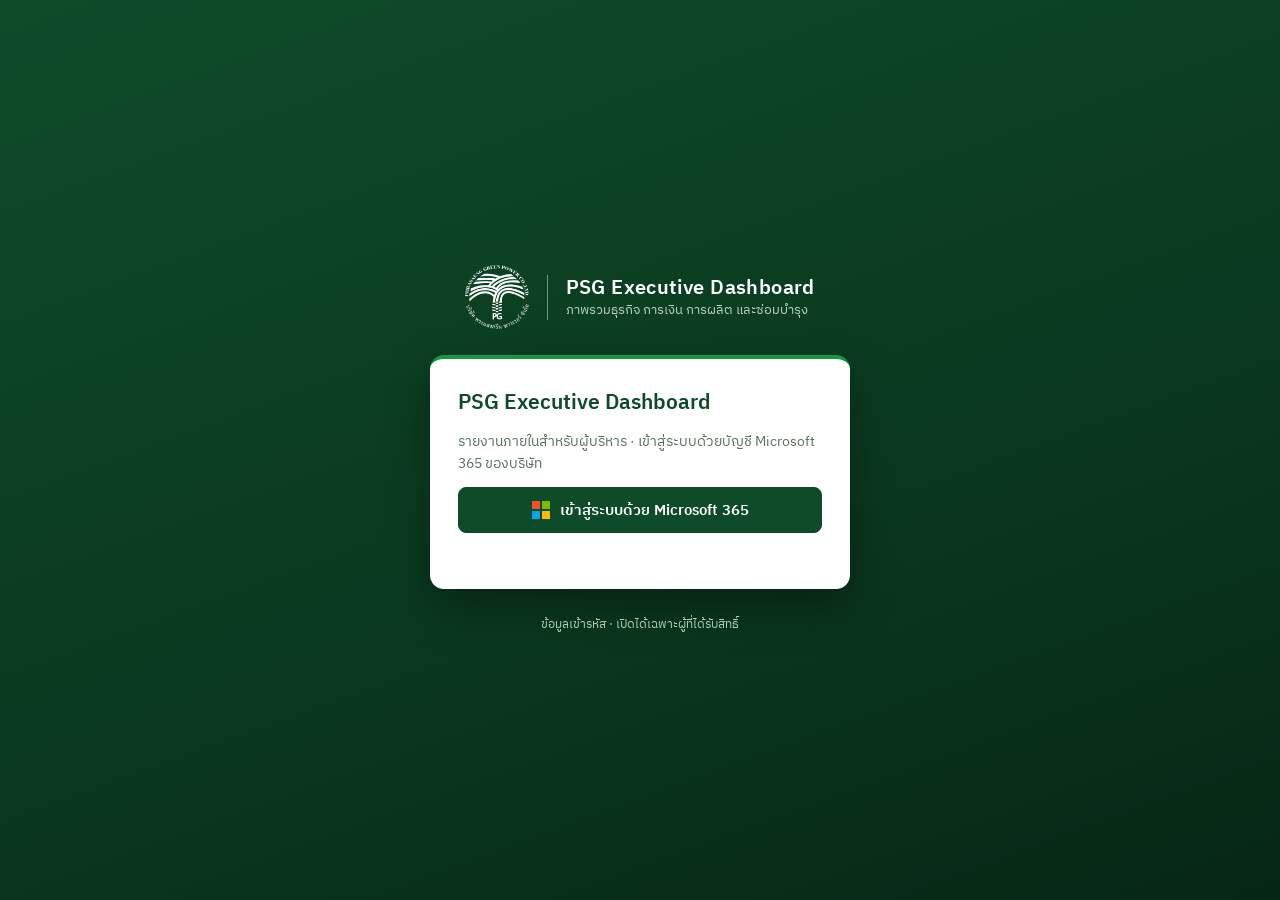
<file: site/index.html>
<!doctype html>
<html lang="th" data-theme="psg">
<head>
<meta charset="utf-8">
<meta name="viewport" content="width=device-width, initial-scale=1">
<meta name="robots" content="noindex, nofollow">
<title>PSG Executive Dashboard</title>
<script>try { var t = localStorage.getItem('psg-theme'); if (t === 'light' || t === 'dark' || t === 'psg') document.documentElement.setAttribute('data-theme', t); } catch (e) {}</script>
<link rel="icon" href="assets/psg-logo.png">
<link rel="stylesheet" href="styles.css?v=mwpuw1lw">
<link rel="stylesheet" href="gate.css?v=mwpuw1lw">
</head>
<body class="locked">
<div class="lock" id="lock">
  <div class="lock-box">
    <div class="logo-zone"><img src="assets/psg-logo-light.png" width="64" height="64" alt="Phrasaeng Green Power"><div class="brand-txt"><b>PSG Executive Dashboard</b><span>ภาพรวมธุรกิจ การเงิน การผลิต และซ่อมบำรุง</span></div></div>
    <form onsubmit="return false">
      <h1>PSG Executive Dashboard</h1>
      <p>รายงานภายในสำหรับผู้บริหาร · เข้าสู่ระบบด้วยบัญชี Microsoft 365 ของบริษัท</p>
      <button class="gbtn" id="go" type="button" disabled>กำลังตรวจสอบ…</button>
      <button class="gbtn ghost" id="out" type="button" hidden>ออกจากระบบ / ลองบัญชีอื่น</button>
      <p class="err" id="err" role="alert"></p>
    </form>
    <p class="fine">ข้อมูลเข้ารหัส · เปิดได้เฉพาะผู้ที่ได้รับสิทธิ์</p>
  </div>
</div>
<div id="dash-root" hidden>
<header class="band">
  <svg class="band-wave" viewBox="0 0 1440 60" preserveAspectRatio="none" aria-hidden="true"><path class="w1" d="M0 38 C120 26 240 50 360 38 S600 26 720 38 960 50 1080 38 1320 26 1440 38 1680 50 1800 38 2040 26 2160 38 2400 50 2520 38 2760 26 2880 38 V60 H0Z"/><path class="w2" d="M0 44 C140 34 280 54 420 44 S700 34 840 44 1120 54 1260 44 1540 34 1680 44 1960 54 2100 44 2380 34 2520 44 2800 54 2880 44 V60 H0Z"/></svg>
  <div class="band-in">
    <div class="brand">
      <img class="logo-d" src="assets/psg-logo-light.png" alt="Phrasaeng Green Power" width="52" height="52"><img class="logo-l" src="assets/psg-logo.png" alt="" width="52" height="52">
      <div class="brand-txt"><b>PSG Executive Dashboard</b><span>ภาพรวมธุรกิจ การเงิน การผลิต และซ่อมบำรุง</span></div>
    </div>
    <div class="band-right">
      <div class="seg" role="group" aria-label="ธีมการแสดงผล" id="theme">
        <button type="button" data-t="psg"><svg viewBox="0 0 24 24" width="18" height="18" aria-hidden="true" focusable="false" fill="none" stroke="currentColor" stroke-width="1.6" stroke-linecap="round" stroke-linejoin="round"><path d="M5 19c0-8 5-13 14-14 0 9-5 14-13 14"/><path d="M5 19l7-7"/></svg><span>ปกติ</span></button><button type="button" data-t="dark"><svg viewBox="0 0 24 24" width="18" height="18" aria-hidden="true" focusable="false" fill="none" stroke="currentColor" stroke-width="1.6" stroke-linecap="round" stroke-linejoin="round"><path d="M20 14.5A8 8 0 0 1 9.5 4a8 8 0 1 0 10.5 10.5z"/></svg><span>มืด</span></button><button type="button" data-t="light"><svg viewBox="0 0 24 24" width="18" height="18" aria-hidden="true" focusable="false" fill="none" stroke="currentColor" stroke-width="1.6" stroke-linecap="round" stroke-linejoin="round"><circle cx="12" cy="12" r="4"/><path d="M12 2.5v2M12 19.5v2M2.5 12h2M19.5 12h2M5.3 5.3l1.4 1.4M17.3 17.3l1.4 1.4M5.3 18.7l1.4-1.4M17.3 6.7l1.4-1.4"/></svg><span>สว่าง</span></button>
      </div>
      <span class="who" id="who" hidden></span>
      <button type="button" class="btn-out" id="logout" hidden>ออกจากระบบ</button>
    </div>
  </div>
</header>
<div class="navbar"><nav class="tabs" id="tabs" aria-label="หน้ารายงาน"></nav></div>
<div class="pagehead"><div><h1 id="ptitle">PSG Executive Dashboard</h1><p id="psub">ภาพรวมธุรกิจ การเงิน การผลิต และซ่อมบำรุง</p></div><div class="status" id="status"></div></div>
<div class="filterbar"><div class="filters" id="filters"></div></div>
<main id="main" class="main"><div class="state">กำลังโหลดข้อมูล…</div></main>
<footer class="foot" id="foot"></footer>
<div class="modal" id="modal" hidden role="dialog" aria-modal="true" aria-labelledby="modal-title"><div class="modal-box" id="modal-box"></div></div>
</div>
<script src="metrics.js?v=mwpuw1lw"></script>
<script>window.DASH_STATIC = 1;</script>
<script src="vendor/msal-browser.min.js?v=mwpuw1lw"></script>
<script src="auth-config.js?v=mwpuw1lw"></script>
<script src="data.enc.js?v=mwpuw1lw"></script>
<script src="app.js?v=mwpuw1lw"></script>
<script src="gate.js?v=mwpuw1lw"></script>
</body>
</html>
</file>
<file: site/styles.css>
@font-face { font-family: 'Plex Thai'; font-weight: 400; src: url(fonts/ibm-plex-sans-thai-thai-400-normal.woff2) format('woff2'); unicode-range: U+0E01-0E5B, U+200C-200D, U+25CC; font-display: swap; }
@font-face { font-family: 'Plex Thai'; font-weight: 400; src: url(fonts/ibm-plex-sans-thai-latin-400-normal.woff2) format('woff2'); font-display: swap; }
@font-face { font-family: 'Plex Thai'; font-weight: 500; src: url(fonts/ibm-plex-sans-thai-thai-500-normal.woff2) format('woff2'); unicode-range: U+0E01-0E5B, U+200C-200D, U+25CC; font-display: swap; }
@font-face { font-family: 'Plex Thai'; font-weight: 500; src: url(fonts/ibm-plex-sans-thai-latin-500-normal.woff2) format('woff2'); font-display: swap; }
@font-face { font-family: 'Plex Thai'; font-weight: 600; src: url(fonts/ibm-plex-sans-thai-thai-600-normal.woff2) format('woff2'); unicode-range: U+0E01-0E5B, U+200C-200D, U+25CC; font-display: swap; }
@font-face { font-family: 'Plex Thai'; font-weight: 600; src: url(fonts/ibm-plex-sans-thai-latin-600-normal.woff2) format('woff2'); font-display: swap; }
:root, :root[data-theme="psg"] {
  --navy: #0E4B29; --blue: #179645; --mid: #4DAF6E; --sky: #A8D8B5; --pale: #E3F2E7;
  --bg: #F4F9F5; --card: #FFFFFF; --line: #D6E6DA; --ink: #17301F; --muted: #56705D;
  --warn: #B4561A; --warnbg: #FCEFE4; --bad: #B42318; --badbg: #FCEBEA; --ok: #13803D; --na: #7F9186;
  --band: #0E4B29; --band2: #0A3A1F; --bar1: #179645; --bar2: #0E4B29; --bar3: #A8D8B5; --barded: #E8A15E; --line2: #C8641E; --chem: #2A8C7B; --grid: #E2EEE5; --track: #E9F3EC;
  --hover: #F1F8F3; --sel: #E8F4EC; --insbg: #F7FBF8; --inswarn: #FFF8F1; --shadow: 0 1px 2px rgba(14, 75, 41, .06); --input: #FFFFFF; --chip2: #EDF3EF; --bandtxt: #D9F0E0; --wave: #A8D8B5;
  color-scheme: light;
}
:root[data-theme="light"] {
  --navy: #1F2A24; --blue: #179645; --mid: #5BAF78; --sky: #9CCFAE; --pale: #EEF5F0;
  --bg: #FFFFFF; --card: #FFFFFF; --line: #E3E8E5; --ink: #1A1F1C; --muted: #5C6660;
  --warn: #B4561A; --warnbg: #FDF2E8; --bad: #B42318; --badbg: #FCEBEA; --ok: #13803D; --na: #848E88;
  --band: #FFFFFF; --band2: #F3F7F4; --bar1: #179645; --bar2: #1F2A24; --bar3: #B9DFC5; --barded: #E8A15E; --line2: #C8641E; --chem: #2A8C7B; --grid: #EDF1EE; --track: #EFF3F0;
  --hover: #F5F8F6; --sel: #EEF5F0; --insbg: #FAFBFA; --inswarn: #FFF9F3; --shadow: 0 1px 2px rgba(0, 0, 0, .05); --input: #FFFFFF; --chip2: #F0F3F1; --bandtxt: #3E4A43; --wave: #179645;
  color-scheme: light;
}
:root[data-theme="dark"] {
  --navy: #CFEAD7; --blue: #4CC27A; --mid: #5DBB80; --sky: #7FC897; --pale: #1B3626;
  --bg: #0B1510; --card: #12201A; --line: #22362B; --ink: #E2EFE6; --muted: #9DB5A5; --warn: #F0A060; --warnbg: #3A2614; --bad: #F08A80; --badbg: #3A1A18; --ok: #6FD39A; --na: #7D9184;
  --band: #08130D; --band2: #0E2418; --bar1: #4CC27A; --bar2: #A8D8B5; --bar3: #2E5B3F; --barded: #D98A4E; --line2: #F0A060; --chem: #5CC2AD; --grid: #1F3127; --track: #1A2B21;
  --hover: #183024; --sel: #173022; --insbg: #152519; --inswarn: #2A2118; --shadow: 0 1px 2px rgba(0, 0, 0, .35); --input: #0E1A14; --chip2: #1A2B21; --bandtxt: #BFE3CB; --wave: #4CC27A;
  color-scheme: dark;
}
* { box-sizing: border-box; }
html { -webkit-text-size-adjust: 100%; }
body { margin: 0; background: var(--bg); color: var(--ink); font-family: 'Plex Thai', 'Sarabun', 'Leelawadee UI', Tahoma, sans-serif; font-size: 15px; line-height: 1.55; }
h1, h2, h3, p { margin: 0; }
button, select, input { font: inherit; color: inherit; }
.num { font-variant-numeric: tabular-nums; }
.band { background: linear-gradient(90deg, var(--band), var(--band2)); color: var(--bandtxt); border-bottom: 3px solid var(--blue); position: relative; overflow: hidden; }
.band-in { position: relative; z-index: 1; }
.band-wave { position: absolute; left: 0; bottom: 0; width: 200%; height: 100%; pointer-events: none; }
.band-wave path { fill: var(--wave); }
.band-wave .w1 { opacity: .10; animation: wave 14s linear infinite; }
.band-wave .w2 { opacity: .07; animation: wave 22s linear infinite reverse; }
@keyframes wave { from { transform: translateX(0); } to { transform: translateX(-50%); } }
.band-in { max-width: 1320px; margin: 0 auto; padding: 12px 20px; display: flex; flex-wrap: wrap; gap: 12px 24px; align-items: center; justify-content: space-between; }
.brand { display: flex; align-items: center; gap: 18px; min-width: 0; }
.brand img { height: 46px; width: auto; flex: none; }
.brand-txt { display: flex; flex-direction: column; border-left: 1px solid var(--sky); padding-left: 18px; line-height: 1.3; }
.brand-txt b { font-weight: 600; font-size: 19px; letter-spacing: .02em; color: var(--bandtxt); }
.brand-txt span { font-size: 13px; color: var(--bandtxt); opacity: .85; }
.band-right { display: flex; flex-wrap: wrap; align-items: center; gap: 12px; }
/* ตัวเลือกธีม — แบบ segmented control (track โปร่ง + ปุ่มที่เลือกยกขึ้นเบา ๆ) */
.seg { display: inline-flex; gap: 2px; padding: 4px; border-radius: 14px; background: rgba(255, 255, 255, .07); border: 1px solid rgba(255, 255, 255, .14); box-shadow: inset 0 1px 0 rgba(255, 255, 255, .04); }
.seg button { display: inline-flex; align-items: center; gap: 8px; min-height: 36px; padding: 0 16px; border: 1px solid transparent; border-radius: 10px; background: transparent; color: var(--bandtxt); opacity: .82; cursor: pointer; font: inherit; font-size: 14px; transition: background-color .18s ease, opacity .18s ease, box-shadow .18s ease; }
.seg button svg { flex: none; }
.seg button:hover { opacity: 1; background: rgba(255, 255, 255, .06); }
.seg button:focus-visible { outline: 2px solid var(--sky); outline-offset: 1px; }
.seg button[aria-pressed="true"] { opacity: 1; background: rgba(255, 255, 255, .16); border-color: rgba(255, 255, 255, .10); box-shadow: 0 1px 3px rgba(0, 0, 0, .22); font-weight: 500; }
.who { font-size: 13.5px; color: var(--bandtxt); max-width: 220px; overflow: hidden; text-overflow: ellipsis; white-space: nowrap; }
.btn-out { min-height: 40px; padding: 0 16px; border: 1px solid var(--sky); border-radius: 6px; background: transparent; color: var(--bandtxt); cursor: pointer; font-size: 14px; }
.btn-out:hover { background: rgba(168, 216, 181, .15); }
.navbar { background: var(--card); border-bottom: 1px solid var(--line); }
.tabs { max-width: 1320px; margin: 0 auto; padding: 0 20px; display: flex; gap: 2px; overflow-x: auto; }
.tabs a { padding: 12px 14px; color: var(--muted); text-decoration: none; font-weight: 500; white-space: nowrap; border-bottom: 3px solid transparent; transition: color .2s, border-color .2s; }
.tabs a:hover { color: var(--navy); }
.tabs a[aria-current=page] { color: var(--navy); border-bottom-color: var(--blue); }
.pagehead { max-width: 1320px; margin: 0 auto; padding: 22px 20px 0; display: flex; flex-wrap: wrap; gap: 10px 20px; align-items: end; justify-content: space-between; }
.pagehead h1 { font-size: 26px; font-weight: 600; color: var(--navy); line-height: 1.25; }
.pagehead p { color: var(--muted); font-size: 14px; }
.status { display: flex; flex-wrap: wrap; gap: 8px; font-size: 13px; justify-content: flex-end; }
.filterbar { max-width: 1320px; margin: 16px auto 0; padding: 0 20px; }
.filters { background: var(--card); border: 1px solid var(--line); border-radius: 12px; padding: 14px 18px; display: flex; flex-wrap: wrap; gap: 12px 16px; align-items: end; box-shadow: var(--shadow); }
.filters label { display: flex; flex-direction: column; gap: 3px; font-size: 13px; color: var(--muted); min-width: 140px; }
.filters label.grow { flex: 1 1 260px; }
.filters select, .btn { min-height: 42px; padding: 0 12px; border: 1px solid var(--line); border-radius: 8px; background: var(--input); font-size: 14.5px; color: var(--ink); }
.btn { cursor: pointer; font-weight: 500; color: var(--navy); }
.btn:hover { border-color: var(--mid); }
.btn:disabled { opacity: .5; cursor: default; }
.btn.primary { background: var(--band); border-color: var(--band); color: #fff; }
.filters .hint { flex-basis: 100%; font-size: 13px; color: var(--muted); border-top: 1px solid var(--line); padding-top: 10px; }
.chip { display: inline-flex; align-items: center; gap: 6px; padding: 3px 10px; border-radius: 999px; background: var(--pale); color: var(--navy); white-space: nowrap; }
.chip.warn { background: var(--warnbg); color: var(--warn); }
.chip.plain { background: var(--chip2); color: var(--muted); }
.chip .dot { width: 8px; height: 8px; border-radius: 50%; background: var(--sky); animation: pulse 2.4s ease-in-out infinite; }
.main { max-width: 1320px; margin: 0 auto; padding: 20px; display: flex; flex-direction: column; gap: 18px; }
.grid { display: grid; gap: 16px; }
.g4 { grid-template-columns: repeat(auto-fit, minmax(235px, 1fr)); }
.g3 { grid-template-columns: repeat(auto-fit, minmax(280px, 1fr)); }
.g2 { grid-template-columns: repeat(auto-fit, minmax(min(100%, 430px), 1fr)); }
.card { background: var(--card); border: 1px solid var(--line); border-radius: 12px; box-shadow: var(--shadow); padding: 18px 20px; min-width: 0; transition: border-color .2s, box-shadow .2s, transform .2s; }
button.card:hover { transform: translateY(-2px); box-shadow: 0 8px 22px rgba(14, 75, 41, .12); }
.card.accent { border-top: 4px solid var(--blue); }
.card.accent.navy { border-top-color: var(--navy); }
.card.accent.sky { border-top-color: var(--sky); }
.card.accent.warn { border-top-color: var(--warn); }
.card h2 { font-size: 17px; font-weight: 600; color: var(--navy); }
.card h3 { font-size: 15px; font-weight: 600; color: var(--navy); }
.sub { color: var(--muted); font-size: 13px; }
.head { display: flex; flex-wrap: wrap; gap: 8px 14px; justify-content: space-between; align-items: start; margin-bottom: 12px; }
.kpi { display: flex; flex-direction: column; gap: 4px; text-align: left; width: 100%; cursor: pointer; }
button.card { font: inherit; color: inherit; }
button.card:hover, .clickable:hover { border-color: var(--mid); }
button.card:focus-visible, .btn:focus-visible, a:focus-visible, select:focus-visible, input:focus-visible { outline: 3px solid var(--sky); outline-offset: 2px; }
.kpi .lab { font-size: 13.5px; color: var(--muted); }
.kpi .val { font-size: 30px; font-weight: 600; color: var(--navy); line-height: 1.15; }
.kpi .val small { font-size: 15px; font-weight: 500; color: var(--muted); }
.kpi .full { font-size: 12.5px; color: var(--muted); }
.kpi .more { font-size: 12.5px; color: var(--blue); margin-top: 2px; }
.delta { font-size: 13px; font-weight: 500; }
.delta.up { color: var(--ok); } .delta.down { color: var(--warn); } .delta.na { color: var(--na); }
.section-title { font-size: 13px; font-weight: 600; letter-spacing: .02em; color: var(--blue); margin: 4px 0 -6px; }
.na { color: var(--na); font-style: normal; }
.tag { display: inline-block; padding: 1px 8px; border-radius: 6px; font-size: 12px; font-weight: 500; background: var(--chip2); color: var(--muted); white-space: nowrap; }
.tag.fact { background: var(--pale); color: var(--navy); } .tag.wait { background: var(--warnbg); color: var(--warn); } .tag.none { background: var(--chip2); color: var(--muted); } .tag.sev { background: var(--badbg); color: var(--bad); }
.insight { border-left: 4px solid var(--blue); padding: 12px 14px; background: var(--insbg); border-radius: 0 10px 10px 0; display: flex; flex-direction: column; gap: 6px; }
.insight.warn { border-left-color: var(--warn); background: var(--inswarn); }
.insight h3 { font-size: 15.5px; }
.insight dl { margin: 0; display: grid; grid-template-columns: 112px 1fr; gap: 3px 10px; font-size: 14px; }
.insight dt { color: var(--muted); } .insight dd { margin: 0; }
.link { background: none; border: 0; padding: 0; color: var(--blue); cursor: pointer; text-decoration: underline; text-underline-offset: 3px; font-size: inherit; text-align: left; }
.tbl-wrap { overflow-x: auto; }
table { width: 100%; border-collapse: collapse; font-size: 14px; }
th { text-align: left; font-weight: 500; color: var(--muted); font-size: 13px; padding: 8px 10px; border-bottom: 1px solid var(--line); white-space: nowrap; }
th.sortable { cursor: pointer; } th.sortable:hover { color: var(--navy); }
td { padding: 8px 10px; border-bottom: 1px solid var(--line); vertical-align: top; }
td.r, th.r { text-align: right; } td.num { font-variant-numeric: tabular-nums; white-space: nowrap; }
tr.rowlink { cursor: pointer; } tr.rowlink:hover td { background: var(--hover); }
tfoot td { font-weight: 600; border-top: 2px solid var(--line); border-bottom: 0; }
.bar-row { display: grid; grid-template-columns: minmax(120px, 230px) 1fr minmax(92px, auto); gap: 10px; align-items: center; padding: 6px 4px; width: 100%; background: none; border: 0; border-radius: 6px; text-align: left; cursor: pointer; }
.g3 .bar-row { grid-template-columns: minmax(110px, 1.3fr) 1fr 44px; }
.bar-row:hover { background: var(--hover); }
.bar-track { height: 14px; background: var(--track); border-radius: 4px; overflow: hidden; display: flex; }
.bar-fill { height: 100%; background: var(--bar1); transform-origin: left; animation: growx .9s cubic-bezier(.2,.7,.2,1) .15s both; } .bar-fill.b2 { background: var(--bar2); } .bar-fill.b3 { background: var(--bar3); } .bar-fill.w { background: var(--warn); }
.legend { display: flex; flex-wrap: wrap; gap: 6px 16px; font-size: 13px; color: var(--muted); }
.legend i { display: inline-block; width: 12px; height: 12px; border-radius: 3px; margin-right: 6px; vertical-align: -1px; }
svg text { font-family: inherit; }
.chart { width: 100%; height: auto; display: block; }
.chart .hit { cursor: pointer; } .chart .hit:hover rect.bg { fill: var(--hover); }
.state { padding: 36px 20px; text-align: center; color: var(--muted); background: var(--card); border: 1px dashed var(--line); border-radius: 12px; }
.main > * { animation: rise .6s cubic-bezier(.2,.7,.2,1) both; }
.main > *:nth-child(2) { animation-delay: .06s; } .main > *:nth-child(3) { animation-delay: .12s; } .main > *:nth-child(4) { animation-delay: .18s; } .main > *:nth-child(5) { animation-delay: .24s; } .main > *:nth-child(n+6) { animation-delay: .3s; }
.grid > .card, .pill3 > .card { animation: rise .6s cubic-bezier(.2,.7,.2,1) both; } .grid > :nth-child(2) { animation-delay: .07s; } .grid > :nth-child(3) { animation-delay: .14s; } .grid > :nth-child(4) { animation-delay: .21s; } .pill3 > :nth-child(2) { animation-delay: .07s; } .pill3 > :nth-child(3) { animation-delay: .14s; }
.chart .gy { transform-box: fill-box; transform-origin: bottom; animation: growy .9s cubic-bezier(.2,.7,.2,1) both; }
.chart .draw { stroke-dasharray: 2400; animation: draw 1.6s cubic-bezier(.2,.7,.2,1) .3s both; }
.chart .fade { animation: fadein .5s ease .9s both; }
.modal:not([hidden]) .modal-box { animation: rise .3s cubic-bezier(.2,.7,.2,1) both; }
@keyframes rise { from { opacity: 0; transform: translateY(14px); } to { opacity: 1; transform: none; } }
@keyframes growx { from { transform: scaleX(0); } to { transform: scaleX(1); } }
@keyframes growy { from { transform: scaleY(0); } to { transform: scaleY(1); } }
@keyframes draw { from { stroke-dashoffset: 2400; } to { stroke-dashoffset: 0; } }
@keyframes fadein { from { opacity: 0; } to { opacity: 1; } }
/* ---- ลูกเล่นเพิ่ม: แถบกราฟ แถวตาราง Insight และแท็บ ---- */
.bar-row { animation: rise .5s cubic-bezier(.2,.7,.2,1) both; }
.bar-row:nth-child(2) { animation-delay: .04s; } .bar-row:nth-child(3) { animation-delay: .08s; } .bar-row:nth-child(4) { animation-delay: .12s; } .bar-row:nth-child(5) { animation-delay: .16s; } .bar-row:nth-child(6) { animation-delay: .2s; } .bar-row:nth-child(n+7) { animation-delay: .24s; }
.insight { animation: rise .6s cubic-bezier(.2,.7,.2,1) both; transition: transform .2s, box-shadow .2s; }
.insight:nth-child(2) { animation-delay: .08s; } .insight:nth-child(3) { animation-delay: .16s; } .insight:nth-child(4) { animation-delay: .24s; } .insight:nth-child(5) { animation-delay: .32s; }
.insight:hover { transform: translateX(3px); }
tbody tr { animation: fadein .4s ease both; }
tbody tr:nth-child(n+2) { animation-delay: .03s; } tbody tr:nth-child(n+4) { animation-delay: .06s; } tbody tr:nth-child(n+7) { animation-delay: .1s; }
.tabs a { position: relative; }
.tabs a::after { content: ''; position: absolute; left: 14px; right: 14px; bottom: -3px; height: 3px; background: var(--blue); transform: scaleX(0); transition: transform .3s cubic-bezier(.2,.7,.2,1); }
.tabs a:hover::after { transform: scaleX(.5); } .tabs a[aria-current=page]::after { transform: scaleX(1); }
.tabs a[aria-current=page] { border-bottom-color: transparent; }
.kpi .val { font-variant-numeric: tabular-nums; }
@keyframes pulse { 0%, 100% { box-shadow: 0 0 0 0 rgba(23, 150, 69, .45); } 50% { box-shadow: 0 0 0 6px rgba(23, 150, 69, 0); } }
.no-anim .bar-row, .no-anim .insight, .no-anim tbody tr, .no-anim .main > *, .no-anim .grid > .card, .no-anim .pill3 > .card, .no-anim .bar-fill, .no-anim .chart .gy, .no-anim .chart .draw, .no-anim .chart .fade { animation: none !important; }
@media (prefers-reduced-motion: reduce) { *, *::before, *::after { animation: none !important; transition: none !important; } }
.state.err { color: var(--bad); border-color: var(--bad); }
.empty { padding: 18px; border: 1px dashed var(--line); border-radius: 10px; color: var(--muted); background: var(--insbg); font-size: 14px; }
.note { font-size: 13px; color: var(--muted); }
/* แถบบอกช่วงข้อมูลของหน้าที่ไม่มีตัวเลือกช่วงงวด — อยู่ท้ายหน้า ให้การ์ด KPI ขึ้นก่อน */
.note-bar { background: var(--card); border: 1px solid var(--line); border-radius: 12px; padding: 13px 18px; box-shadow: var(--shadow); }
.cols { display: flex; flex-wrap: wrap; gap: 8px 18px; }
.tools { display: flex; flex-wrap: wrap; gap: 8px; align-items: center; }
.tools input[type=search], .tools select { min-height: 38px; padding: 0 12px; border: 1px solid var(--line); border-radius: 8px; min-width: 200px; background: var(--input); color: var(--ink); }
.pager { display: flex; gap: 8px; align-items: center; justify-content: flex-end; margin-top: 10px; font-size: 13.5px; color: var(--muted); }
.modal { position: fixed; inset: 0; background: rgba(15, 30, 50, .45); display: flex; align-items: flex-start; justify-content: center; padding: 4vh 16px; z-index: 20; overflow-y: auto; }
.modal[hidden] { display: none; }
.modal-box { background: var(--card); border-radius: 14px; width: min(1180px, 100%); padding: 20px 22px; box-shadow: 0 20px 50px rgba(15, 30, 50, .25); }
.foot { max-width: 1320px; margin: 0 auto; padding: 4px 20px 32px; color: var(--muted); font-size: 12.5px; }
.pill3 { display: grid; grid-template-columns: repeat(auto-fit, minmax(290px, 1fr)); gap: 16px; }
.mini { display: flex; flex-direction: column; gap: 8px; }
.mini .row { display: flex; justify-content: space-between; gap: 12px; font-size: 14px; border-bottom: 1px dashed var(--line); padding-bottom: 6px; }
.mini .row b { font-weight: 600; color: var(--navy); white-space: nowrap; }
@media (max-width: 720px) { .kpi .val { font-size: 26px; } .insight dl { grid-template-columns: 1fr; } .bar-row { grid-template-columns: 1fr; gap: 2px; } .main { padding: 14px; } }
@media print {
  @page { size: A4 landscape; margin: 10mm; }
  html:root:root {
  --navy: #0E4B29 !important; --blue: #179645 !important; --mid: #4DAF6E !important; --sky: #A8D8B5 !important; --pale: #E3F2E7 !important;
  --bg: #F4F9F5 !important; --card: #FFFFFF !important; --line: #D6E6DA !important; --ink: #17301F !important; --muted: #56705D !important;
  --warn: #B4561A !important; --warnbg: #FCEFE4 !important; --bad: #B42318 !important; --badbg: #FCEBEA !important; --ok: #13803D !important; --na: #7F9186 !important;
  --band: #0E4B29 !important; --band2: #0A3A1F !important; --bar1: #179645 !important; --bar2: #0E4B29 !important; --bar3: #A8D8B5 !important; --barded: #E8A15E !important; --line2: #C8641E !important; --chem: #2A8C7B !important; --grid: #E2EEE5 !important; --track: #E9F3EC !important;
  --hover: #F1F8F3 !important; --sel: #E8F4EC !important; --insbg: #F7FBF8 !important; --inswarn: #FFF8F1 !important; --shadow: 0 1px 2px rgba(14, 75, 41, .06) !important; --input: #FFFFFF !important; --chip2: #EDF3EF !important; --bandtxt: #D9F0E0 !important; --wave: #A8D8B5 !important;
  
   }
  body { background: #fff; font-size: 11.5px; zoom: 0.8; }
  .filters, .tabs, .navbar, .seg, .btn-out, .who, .btn, .more, .modal, .tools, .pager, .no-print { display: none !important; } * { animation: none !important; } .band { background: #17365D !important; -webkit-print-color-adjust: exact; print-color-adjust: exact; } .pagehead { padding: 8px 0 0; } .filterbar { display: none; }
  .main { padding: 0; display: block; max-width: none; } .main > * { margin-bottom: 8px; } .chart { max-height: 58mm; } .status { justify-content: flex-start; } .foot { padding: 0; } .card { box-shadow: none; break-inside: avoid; padding: 10px 12px; } .note-bar { border: 0; box-shadow: none; padding: 0; }
  .kpi .val { font-size: 22px; } .grid { gap: 8px; } .insight { break-inside: avoid; }
}

.bar-fill.c { background: var(--chem); }
.kpi .two { display: flex; gap: 14px; flex-wrap: wrap; font-size: 12.5px; color: var(--muted); }
.tools select { max-width: 100%; min-width: 0; } .tools { flex-wrap: wrap; min-width: 0; }

/* ---- PSG เพิ่มเติม ---- */
:root[data-theme="light"] .brand img { filter: none; }
.band .brand img { height: 52px; }
.tip { position: absolute; z-index: 30; max-width: 340px; padding: 8px 10px; background: var(--card); color: var(--ink); border: 1px solid var(--line); border-left: 3px solid var(--blue); border-radius: 8px; box-shadow: 0 8px 24px rgba(0, 0, 0, .15); font-size: 13px; pointer-events: none; }
.seg2 { display: inline-flex; gap: 4px; padding: 4px; background: var(--card); border: 1px solid var(--line); border-radius: 999px; align-self: flex-start; flex-wrap: wrap; }
.seg2 button { min-height: 38px; padding: 0 16px; border: 0; border-radius: 999px; background: transparent; color: var(--muted); cursor: pointer; font-weight: 500; }
.seg2 button[aria-selected="true"] { background: var(--blue); color: #fff; }
tr.sum td { font-weight: 600; background: var(--insbg); }
td.neg { color: var(--warn); }
.tag.bad { background: var(--badbg); color: var(--bad); }
.link-row { width: 100%; background: none; border: 0; border-bottom: 1px dashed var(--line); padding: 0 0 6px; cursor: pointer; text-align: left; font: inherit; color: inherit; }
.link-row:hover span { color: var(--blue); }
.card.accent { border-top: 4px solid var(--blue); }
.kpi .val .v { font-variant-numeric: tabular-nums; }
code { font-size: 12.5px; background: var(--chip2); padding: 1px 5px; border-radius: 4px; }
.chart .hit:focus { outline: none; } .chart .hit:focus rect.bg { fill: var(--sel) !important; }
.kpi .tag { white-space: normal; text-align: left; }
.logo-l { display: none; } :root[data-theme="light"] .logo-l { display: block; } :root[data-theme="light"] .logo-d { display: none; }
:root[data-theme="light"] .seg { background: #EEF2EF; border-color: #DDE5DF; box-shadow: none; }
:root[data-theme="light"] .seg button:hover { background: rgba(0, 0, 0, .04); }
:root[data-theme="light"] .seg button[aria-pressed="true"] { background: #FFFFFF; color: var(--navy); border-color: #DDE5DF; box-shadow: 0 1px 3px rgba(0, 0, 0, .10); }
:root[data-theme="light"] .seg button:focus-visible { outline-color: var(--blue); }
@media (max-width: 560px) { .seg button { padding: 0 11px; gap: 6px; } }
@media (prefers-reduced-motion: reduce) { .seg button { transition: none; } }
:root[data-theme="light"] .band-wave { opacity: .45; }
.grid.g5 { grid-template-columns: repeat(5, minmax(0, 1fr)); }
@media (max-width: 1280px) { .grid.g5 { grid-template-columns: repeat(3, minmax(0, 1fr)); } }
@media (max-width: 760px) { .grid.g5 { grid-template-columns: 1fr; } }
/* ---- หน้าโครงการ (ClickUp hierarchy) ---- */
.tree-in { display: inline-flex; align-items: flex-start; gap: 6px; }
.tgl { width: 26px; height: 26px; flex: none; border: 1px solid var(--line); border-radius: 6px; background: var(--card); color: var(--ink); cursor: pointer; line-height: 1; font-size: 13px; }
.tgl:hover { border-color: var(--blue); color: var(--blue); }
.tgl-sp { width: 26px; flex: none; display: inline-block; }
tr.tree.d0 td { background: var(--insbg); }
.flag { font-size: 12.5px; color: var(--warn); line-height: 1.45; }
.flag + .flag { margin-top: 3px; }
.pre { white-space: pre-wrap; margin-top: 4px; max-width: 420px; }
details summary { cursor: pointer; color: var(--blue); font-size: 13px; }
td a, .insight a { color: var(--blue); text-decoration: none; } td a:hover, .insight a:hover { text-decoration: underline; }
button.card.kpi { text-align: left; font: inherit; color: inherit; cursor: pointer; }

/* ---- segmented control แบบเดียวกันทุกหน้า (เมนูหลัก + ตัวสลับมุมมอง) ---- */
:root, :root[data-theme="psg"] { --segbg: #EAF1EC; --segline: #D9E5DC; --segsel: #FFFFFF; --segshadow: 0 1px 3px rgba(14, 75, 41, .12); }
:root[data-theme="light"] { --segbg: #EEF2EF; --segline: #DDE5DF; --segsel: #FFFFFF; --segshadow: 0 1px 3px rgba(0, 0, 0, .10); }
:root[data-theme="dark"] { --segbg: rgba(255, 255, 255, .04); --segline: rgba(255, 255, 255, .10); --segsel: rgba(255, 255, 255, .11); --segshadow: 0 1px 3px rgba(0, 0, 0, .35); }
.navbar { border-bottom: 1px solid var(--line); }
.tabs { padding: 10px 20px; scrollbar-width: thin; }
.tabs .track, .seg2 { display: inline-flex; gap: 2px; padding: 4px; border-radius: 14px; background: var(--segbg); border: 1px solid var(--segline); }
.tabs .track { flex: none; }
.tabs a, .seg2 button { display: inline-flex; align-items: center; gap: 6px; min-height: 36px; padding: 0 16px; border: 1px solid transparent; border-radius: 10px; background: transparent; color: var(--muted); font: inherit; font-size: 14.5px; font-weight: 400; white-space: nowrap; cursor: pointer; text-decoration: none; transition: background-color .18s ease, color .18s ease, box-shadow .18s ease; }
.tabs a:hover, .seg2 button:hover { color: var(--ink); background: var(--hover); }
.tabs a[aria-current=page], .seg2 button[aria-selected="true"] { color: var(--navy); background: var(--segsel); border-color: var(--segline); box-shadow: var(--segshadow); font-weight: 500; }
.tabs a:focus-visible, .seg2 button:focus-visible { outline: 2px solid var(--blue); outline-offset: 1px; }
.tabs a::after, .tabs a:hover::after, .tabs a[aria-current=page]::after { content: none; }
.tabs a, .tabs a[aria-current=page] { border-bottom-width: 1px; }
.seg2 { align-self: flex-start; flex-wrap: wrap; }
.seg2 button .note { font-size: 12px; color: var(--muted); margin-left: 2px; }
@media (max-width: 560px) { .tabs a, .seg2 button { padding: 0 12px; } }
@media (prefers-reduced-motion: reduce) { .tabs a, .seg2 button { transition: none; } }
</file>
<file: site/gate.css>
/* หน้าเข้าสู่ระบบ Microsoft 365 — ธีม PSG */
body.locked { background: linear-gradient(160deg, #0E4B29 0%, #0A3A1F 55%, #062615 100%); min-height: 100vh; }
.lock { min-height: 100vh; display: grid; place-items: center; padding: 24px; }
.lock-box { display: flex; flex-direction: column; align-items: center; gap: 26px; width: min(100%, 420px); animation: rise .7s cubic-bezier(.2,.7,.2,1) both; }
.lock .logo-zone { display: flex; align-items: center; gap: 18px; }
.lock .logo-zone img { height: 64px; width: auto; }
.lock .brand-txt { display: flex; flex-direction: column; border-left: 1px solid rgba(168,216,181,.6); padding-left: 18px; color: #D9F0E0; font-size: 13px; line-height: 1.35; }
.lock .brand-txt b { color: #fff; font-size: 20px; font-weight: 600; }
.lock form { background: var(--card); border-radius: 14px; padding: 28px; width: 100%; display: flex; flex-direction: column; gap: 12px; box-shadow: 0 18px 44px rgba(0,0,0,.35); border-top: 4px solid #179645; }
.lock h1 { margin: 0; font-size: 21px; color: var(--navy); font-weight: 600; }
.lock p { margin: 0; color: var(--muted); font-size: 13.5px; line-height: 1.6; }
.lock .gbtn { min-height: 46px; border: 1px solid #0E4B29; background: #0E4B29; color: #fff; border-radius: 8px; font: inherit; font-size: 15px; font-weight: 600; cursor: pointer; display: flex; align-items: center; justify-content: center; gap: 10px; }
.lock .gbtn:hover:not(:disabled) { background: #13803D; }
.lock .gbtn:disabled { opacity: .7; cursor: default; }
.lock .gbtn.ghost { background: transparent; color: var(--navy); border-color: var(--line); }
.lock .ms { width: 18px; height: 18px; display: grid; grid-template-columns: 1fr 1fr; gap: 2px; }
.lock .ms i:nth-child(1) { background: #F25022; } .lock .ms i:nth-child(2) { background: #7FBA00; } .lock .ms i:nth-child(3) { background: #00A4EF; } .lock .ms i:nth-child(4) { background: #FFB900; }
.lock .err { color: var(--bad); min-height: 1.2em; }
.lock .fine { color: #A8D8B5; font-size: 12px; text-align: center; }
[hidden] { display: none !important; }
</file>
